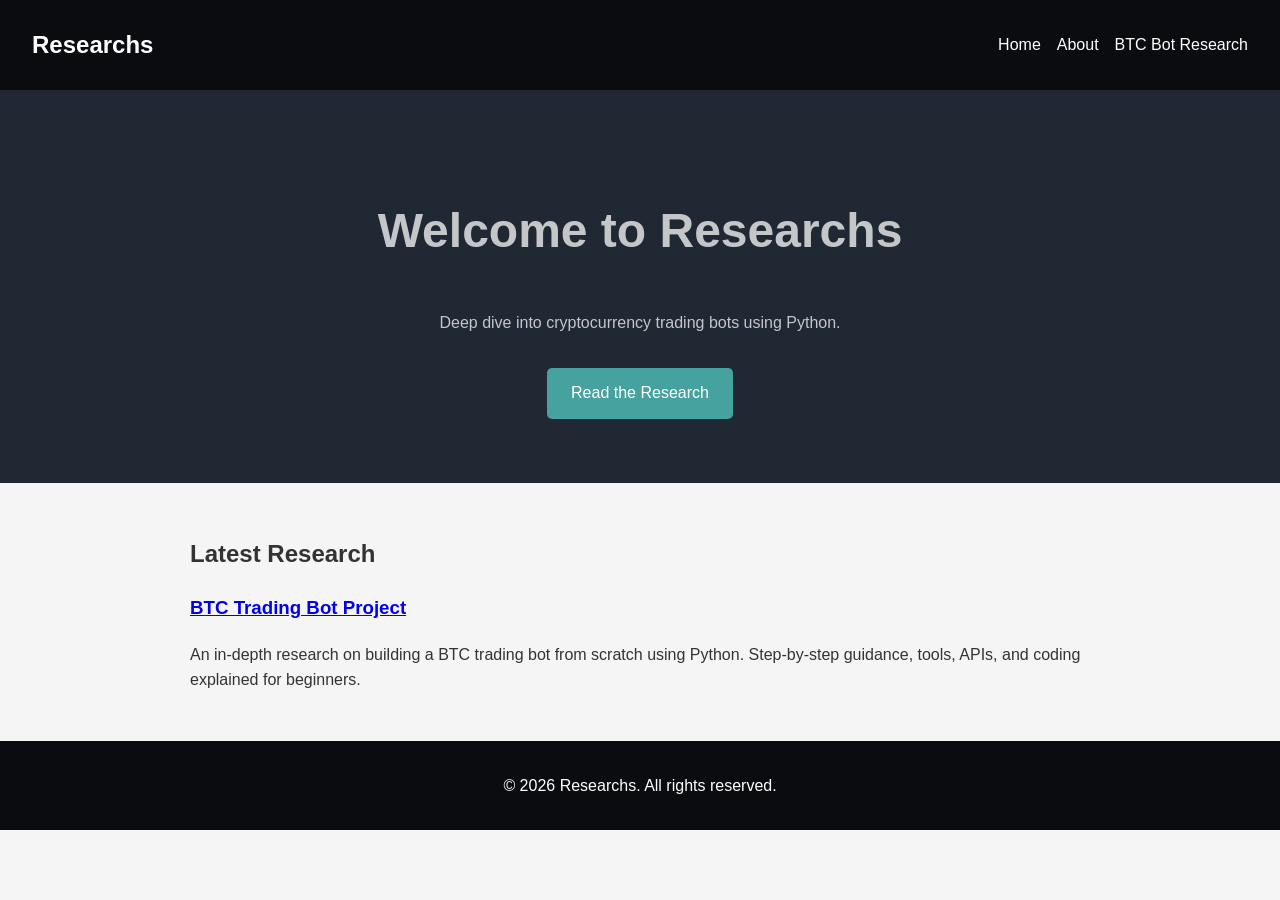
<file: index.html>
<!DOCTYPE html>
<html lang="en">
<head>
  <meta charset="UTF-8">
  <meta name="viewport" content="width=device-width, initial-scale=1.0">
  <title>Researchs - BTC Trading Bot Project</title>
  <link rel="stylesheet" href="css/style.css">
  <link rel="stylesheet" href="css/blog.css">
  <link rel="icon" type="image/png" href="assets/icons/favicon.ico">
</head>
<body>
  <header>
    <div class="logo">Researchs</div>
    <nav>
      <ul>
        <li><a href="index.html">Home</a></li>
        <li><a href="about.html">About</a></li>
        <li><a href="blog/btc-trading-bot.html">BTC Bot Research</a></li>
      </ul>
    </nav>
  </header>

  <main>
    <section class="hero">
      <h1>Welcome to Researchs</h1>
      <p>Deep dive into cryptocurrency trading bots using Python.</p>
      <a href="blog/btc-trading-bot.html" class="btn">Read the Research</a>
    </section>

    <section class="latest-blog">
      <h2>Latest Research</h2>
      <article>
        <h3><a href="blog/btc-trading-bot.html">BTC Trading Bot Project</a></h3>
        <p>An in-depth research on building a BTC trading bot from scratch using Python. Step-by-step guidance, tools, APIs, and coding explained for beginners.</p>
      </article>
    </section>
  </main>

  <footer>
    <p>&copy; 2026 Researchs. All rights reserved.</p>
  </footer>

  <script src="js/main.js"></script>
</body>
</html>
</file>
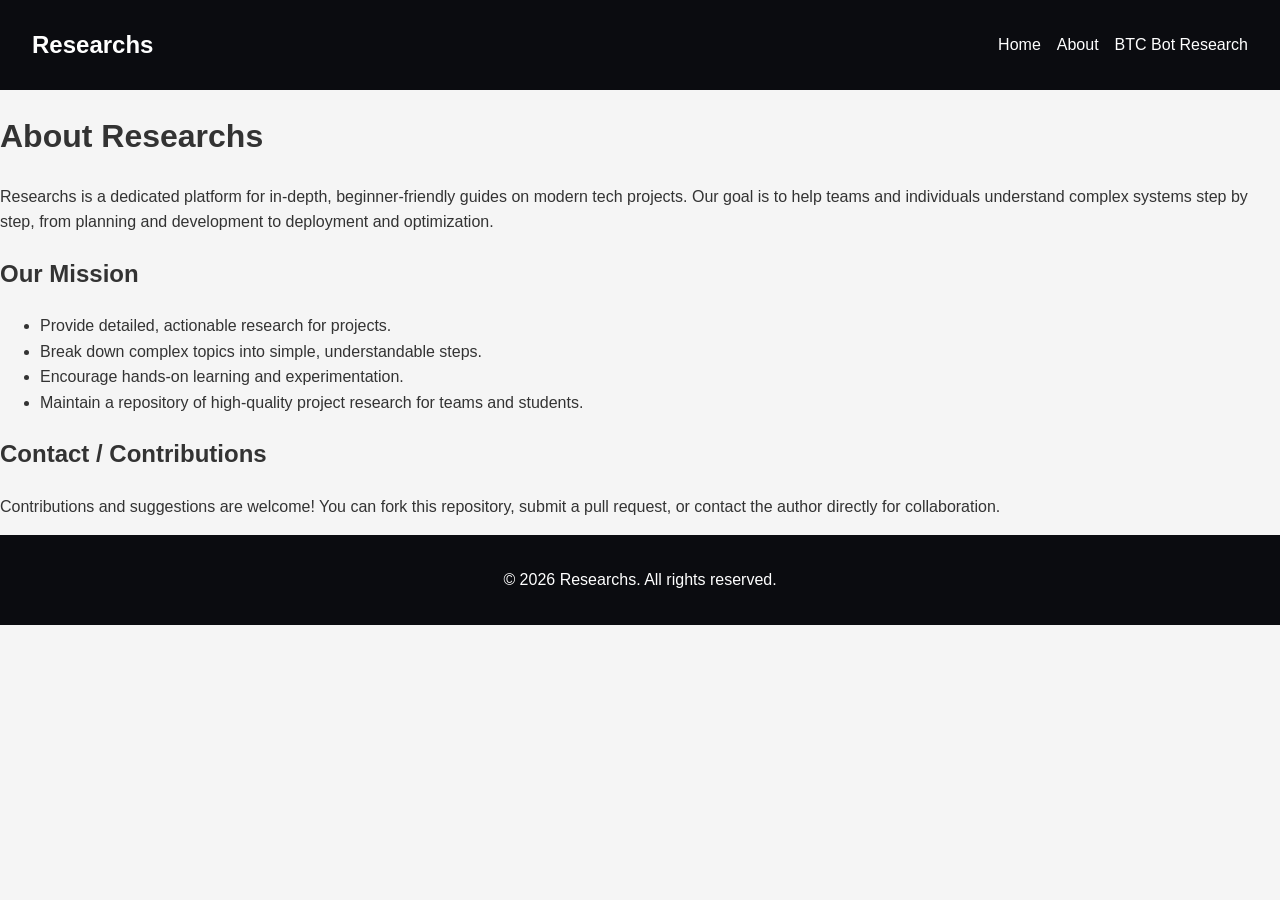
<file: about.html>
<!DOCTYPE html>
<html lang="en">
<head>
  <meta charset="UTF-8">
  <meta name="viewport" content="width=device-width, initial-scale=1.0">
  <title>About Researchs</title>
  <link rel="stylesheet" href="css/style.css">
</head>
<body>
  <header>
    <div class="logo">Researchs</div>
    <nav>
      <ul>
        <li><a href="index.html">Home</a></li>
        <li><a href="about.html">About</a></li>
        <li><a href="blog/btc-trading-bot.html">BTC Bot Research</a></li>
      </ul>
    </nav>
  </header>

  <main class="blog-content">
    <h1>About Researchs</h1>
    <p>
      Researchs is a dedicated platform for in-depth, beginner-friendly guides on modern tech projects. Our goal is to help teams and individuals understand complex systems step by step, from planning and development to deployment and optimization.
    </p>

    <h2>Our Mission</h2>
    <ul>
      <li>Provide detailed, actionable research for projects.</li>
      <li>Break down complex topics into simple, understandable steps.</li>
      <li>Encourage hands-on learning and experimentation.</li>
      <li>Maintain a repository of high-quality project research for teams and students.</li>
    </ul>

    <h2>Contact / Contributions</h2>
    <p>
      Contributions and suggestions are welcome! You can fork this repository, submit a pull request, or contact the author directly for collaboration.
    </p>
  </main>

  <footer>
    <p>&copy; 2026 Researchs. All rights reserved.</p>
  </footer>
</body>
</html>
</file>
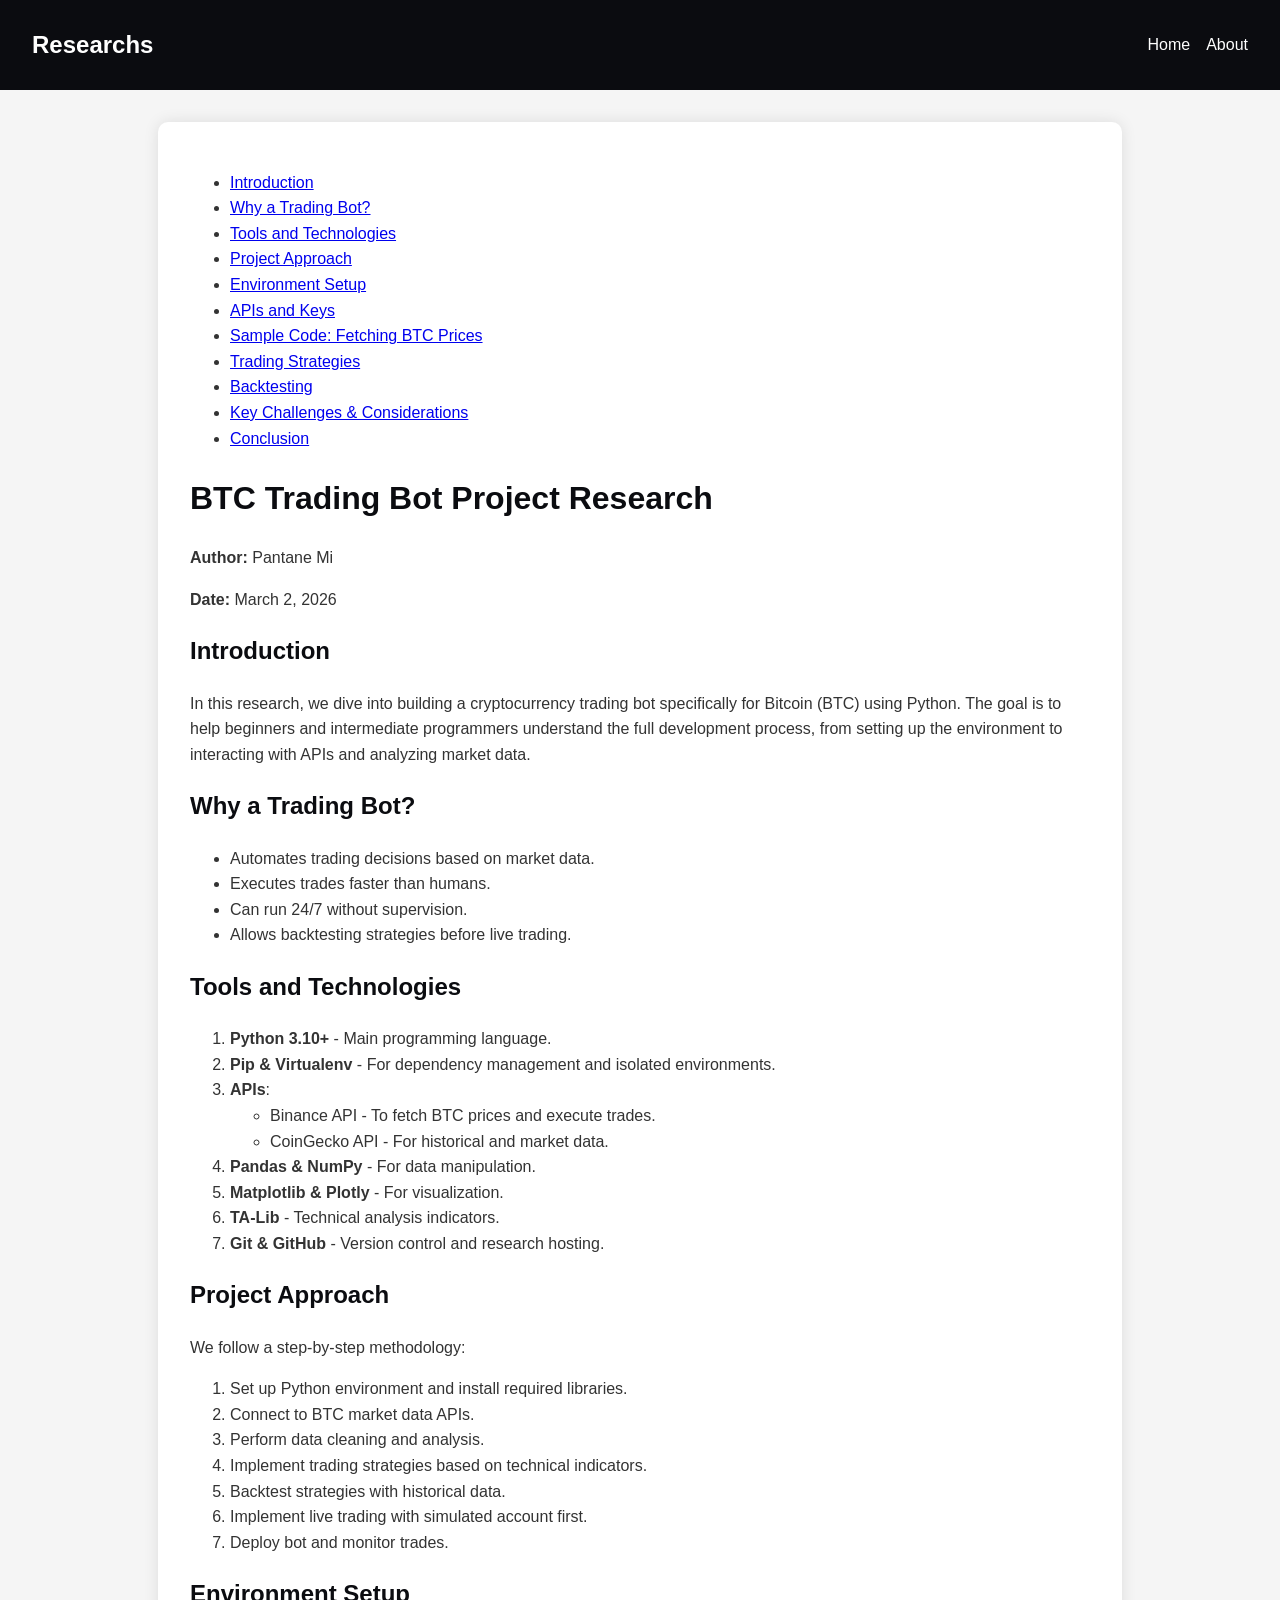
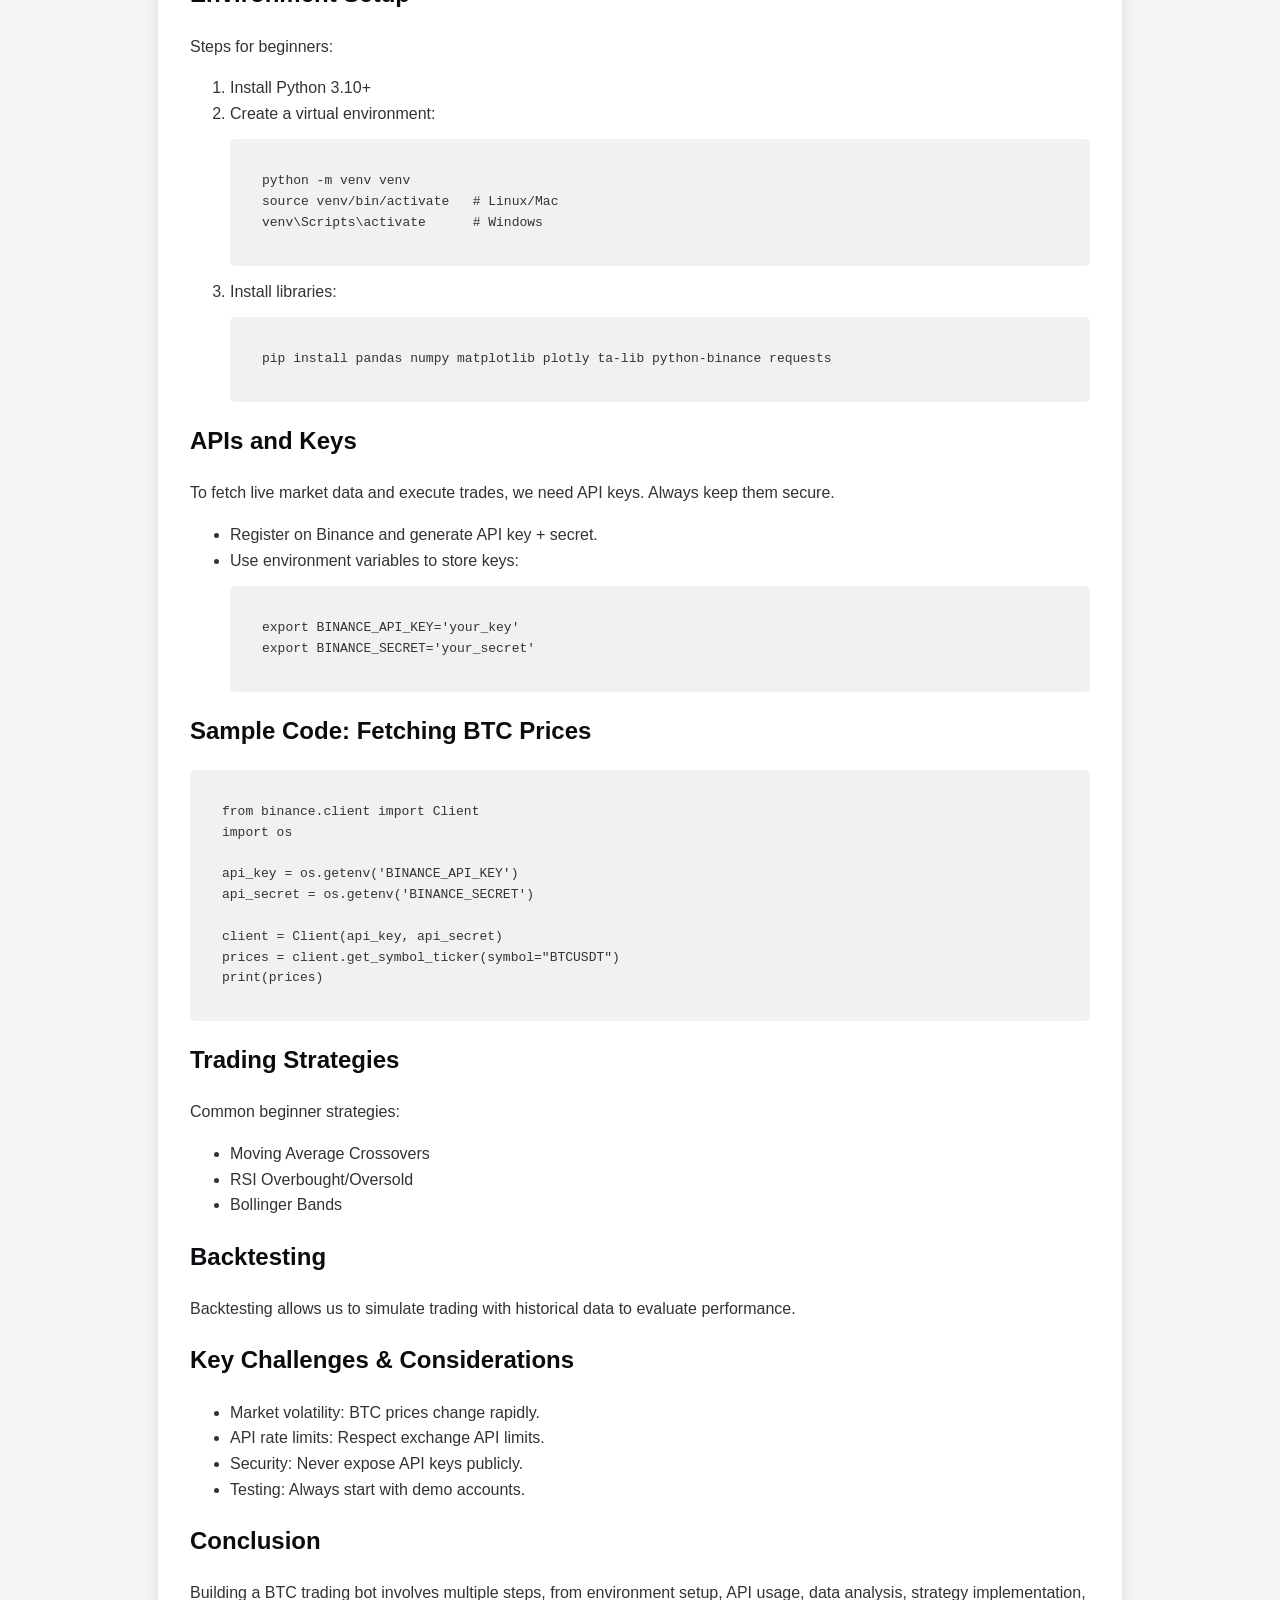
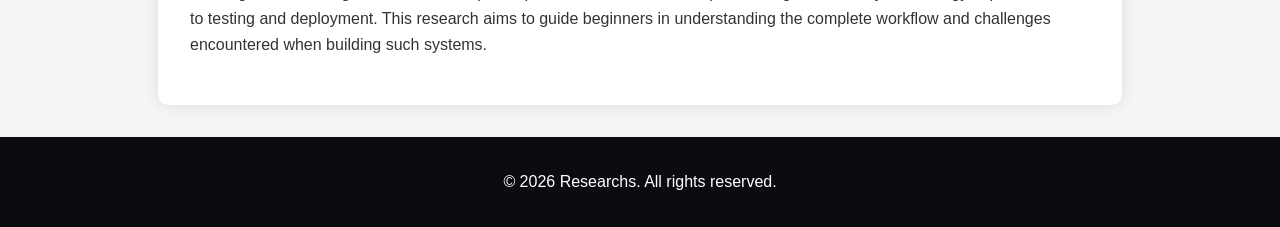
<file: blog/btc-trading-bot.html>
<!DOCTYPE html>
<html lang="en">
<head>
  <meta charset="UTF-8">
  <meta name="viewport" content="width=device-width, initial-scale=1.0">
  <title>BTC Trading Bot Research</title>
  <link rel="stylesheet" href="../css/style.css">
  <link rel="stylesheet" href="../css/blog.css">
</head>
<body>
  <header>
    <div class="logo">Researchs</div>
    <nav>
      <ul>
        <li><a href="../index.html">Home</a></li>
        <li><a href="../about.html">About</a></li>
      </ul>
    </nav>
  </header>

  <main class="blog-content">
    <h1>BTC Trading Bot Project Research</h1>
    <p><strong>Author:</strong> Pantane Mi</p>
    <p><strong>Date:</strong> March 2, 2026</p>

    <h2>Introduction</h2>
    <p>
      In this research, we dive into building a cryptocurrency trading bot specifically for Bitcoin (BTC) using Python. The goal is to help beginners and intermediate programmers understand the full development process, from setting up the environment to interacting with APIs and analyzing market data.
    </p>

    <h2>Why a Trading Bot?</h2>
    <ul>
      <li>Automates trading decisions based on market data.</li>
      <li>Executes trades faster than humans.</li>
      <li>Can run 24/7 without supervision.</li>
      <li>Allows backtesting strategies before live trading.</li>
    </ul>

    <h2>Tools and Technologies</h2>
    <ol>
      <li><strong>Python 3.10+</strong> - Main programming language.</li>
      <li><strong>Pip & Virtualenv</strong> - For dependency management and isolated environments.</li>
      <li><strong>APIs</strong>:
        <ul>
          <li>Binance API - To fetch BTC prices and execute trades.</li>
          <li>CoinGecko API - For historical and market data.</li>
        </ul>
      </li>
      <li><strong>Pandas & NumPy</strong> - For data manipulation.</li>
      <li><strong>Matplotlib & Plotly</strong> - For visualization.</li>
      <li><strong>TA-Lib</strong> - Technical analysis indicators.</li>
      <li><strong>Git & GitHub</strong> - Version control and research hosting.</li>
    </ol>

    <h2>Project Approach</h2>
    <p>We follow a step-by-step methodology:</p>
    <ol>
      <li>Set up Python environment and install required libraries.</li>
      <li>Connect to BTC market data APIs.</li>
      <li>Perform data cleaning and analysis.</li>
      <li>Implement trading strategies based on technical indicators.</li>
      <li>Backtest strategies with historical data.</li>
      <li>Implement live trading with simulated account first.</li>
      <li>Deploy bot and monitor trades.</li>
    </ol>

    <h2>Environment Setup</h2>
    <p>Steps for beginners:</p>
    <ol>
      <li>Install Python 3.10+</li>
      <li>Create a virtual environment:
        <pre><code>python -m venv venv
source venv/bin/activate   # Linux/Mac
venv\Scripts\activate      # Windows</code></pre>
      </li>
      <li>Install libraries:
        <pre><code>pip install pandas numpy matplotlib plotly ta-lib python-binance requests</code></pre>
      </li>
    </ol>

    <h2>APIs and Keys</h2>
    <p>
      To fetch live market data and execute trades, we need API keys. Always keep them secure.
    </p>
    <ul>
      <li>Register on Binance and generate API key + secret.</li>
      <li>Use environment variables to store keys:
        <pre><code>export BINANCE_API_KEY='your_key'
export BINANCE_SECRET='your_secret'</code></pre>
      </li>
    </ul>

    <h2>Sample Code: Fetching BTC Prices</h2>
    <pre><code>from binance.client import Client
import os

api_key = os.getenv('BINANCE_API_KEY')
api_secret = os.getenv('BINANCE_SECRET')

client = Client(api_key, api_secret)
prices = client.get_symbol_ticker(symbol="BTCUSDT")
print(prices)</code></pre>

    <h2>Trading Strategies</h2>
    <p>Common beginner strategies:</p>
    <ul>
      <li>Moving Average Crossovers</li>
      <li>RSI Overbought/Oversold</li>
      <li>Bollinger Bands</li>
    </ul>

    <h2>Backtesting</h2>
    <p>Backtesting allows us to simulate trading with historical data to evaluate performance.</p>

    <h2>Key Challenges & Considerations</h2>
    <ul>
      <li>Market volatility: BTC prices change rapidly.</li>
      <li>API rate limits: Respect exchange API limits.</li>
      <li>Security: Never expose API keys publicly.</li>
      <li>Testing: Always start with demo accounts.</li>
    </ul>

    <h2>Conclusion</h2>
    <p>
      Building a BTC trading bot involves multiple steps, from environment setup, API usage, data analysis, strategy implementation, to testing and deployment. This research aims to guide beginners in understanding the complete workflow and challenges encountered when building such systems.
    </p>
  </main>

  <footer>
    <p>&copy; 2026 Researchs. All rights reserved.</p>
  </footer>

  <script src="../js/blog.js"></script>
</body>
</html>
</file>
<file: css/style.css>
body {
  font-family: 'Segoe UI', sans-serif;
  line-height: 1.6;
  margin: 0;
  padding: 0;
  background: #f5f5f5;
  color: #333;
}

header {
  display: flex;
  justify-content: space-between;
  align-items: center;
  padding: 1rem 2rem;
  background: #0b0c10;
  color: #fff;
}

header .logo {
  font-size: 1.5rem;
  font-weight: bold;
}

nav ul {
  list-style: none;
  display: flex;
  gap: 1rem;
}

nav a {
  color: #fff;
  text-decoration: none;
}

.hero {
  text-align: center;
  padding: 4rem 2rem;
  background: #1f2833;
  color: #c5c6c7;
}

.hero h1 {
  font-size: 3rem;
}

.hero .btn {
  display: inline-block;
  margin-top: 1rem;
  padding: 0.8rem 1.5rem;
  background: #45a29e;
  color: #fff;
  text-decoration: none;
  border-radius: 5px;
}

.latest-blog {
  padding: 2rem;
  max-width: 900px;
  margin: auto;
}

footer {
  text-align: center;
  padding: 1rem;
  background: #0b0c10;
  color: #fff;
}
</file>
<file: css/blog.css>
.blog-content {
  max-width: 900px;
  margin: 2rem auto;
  background: #fff;
  padding: 2rem;
  border-radius: 10px;
  box-shadow: 0 0 15px rgba(0,0,0,0.1);
}

.blog-content h1, .blog-content h2, .blog-content h3 {
  color: #0b0c10;
}

pre {
  background: #f1f1f1;
  padding: 1rem;
  border-radius: 5px;
  overflow-x: auto;
}

code {
  font-family: monospace;
}
</file>
